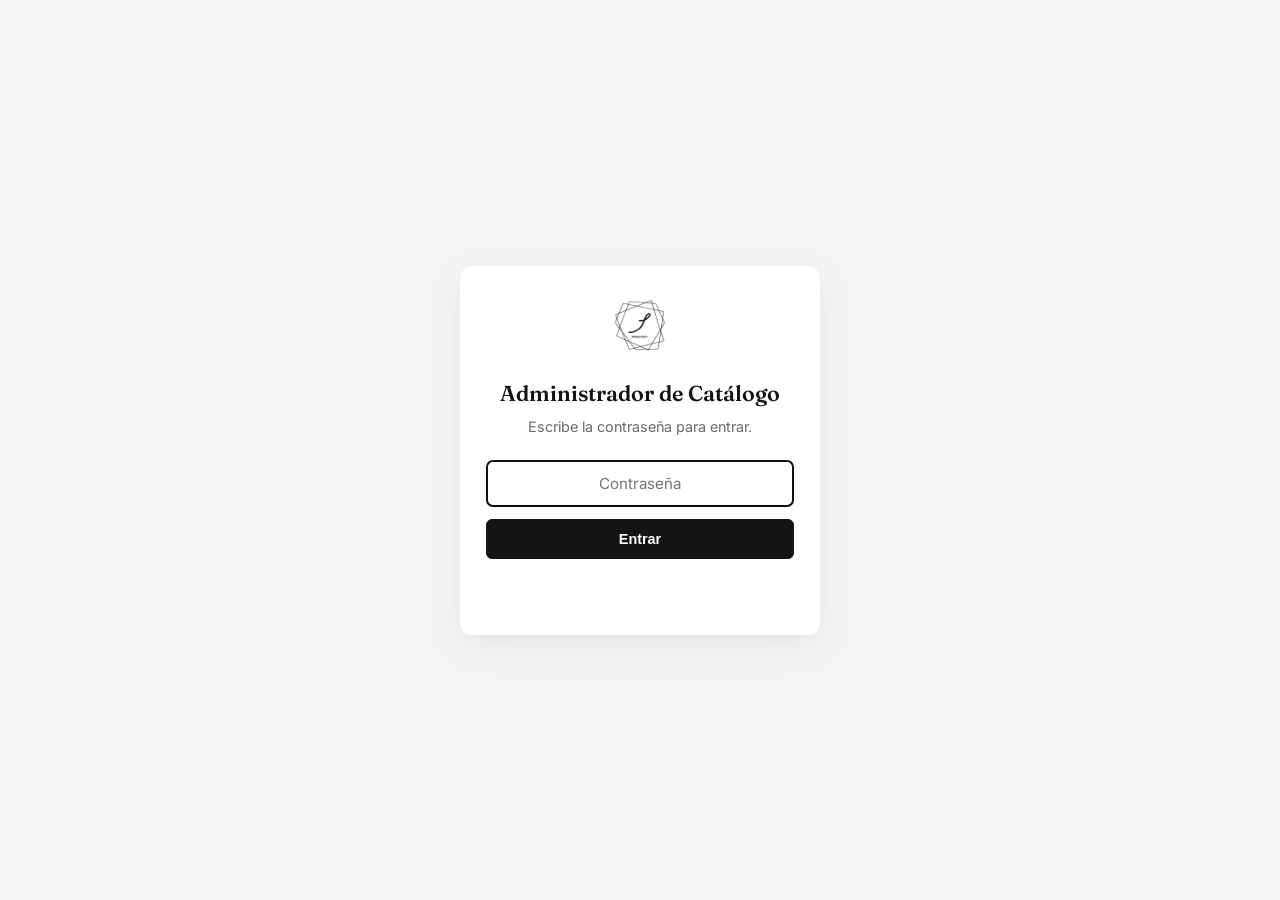
<file: admin.html>
<!DOCTYPE html>
<html lang="es-MX">
<head>
  <meta charset="UTF-8" />
  <meta name="viewport" content="width=device-width, initial-scale=1.0" />
  <meta name="robots" content="noindex, nofollow" />
  <title>Administrador de Catálogo · Letija Ceramics</title>
  <link rel="preconnect" href="https://fonts.googleapis.com" />
  <link rel="preconnect" href="https://fonts.gstatic.com" crossorigin />
  <link href="https://fonts.googleapis.com/css2?family=Fraunces:opsz,wght@9..144,600&family=Inter:wght@400;500;600;700&display=swap" rel="stylesheet" />
  <link rel="icon" type="image/png" href="Logotipo.png" />
  <style>
    :root{--ink:#141414;--muted:#6a6a6a;--line:#e6e6e2;--bg:#fff;--soft:#f6f6f4;
      --azul:#0047AB;--verde:#1a7f3c;--rojo:#b3261e;--amarillo:#fff7d6;--nuevo:#e7f7ec;--del:#fdeceb;}
    *{box-sizing:border-box;margin:0;padding:0}
    body{font-family:'Inter',system-ui,sans-serif;color:var(--ink);background:var(--soft);line-height:1.5}
    /* ---- Login ---- */
    #login{min-height:100vh;display:flex;align-items:center;justify-content:center;padding:24px}
    #login .card{width:100%;max-width:360px;text-align:center;background:#fff;padding:32px 26px;border-radius:12px;box-shadow:0 10px 40px rgba(0,0,0,.08)}
    #login img{width:56px;height:56px;object-fit:contain;margin-bottom:18px}
    #login h1{font-family:'Fraunces',serif;font-weight:600;font-size:1.35rem;margin-bottom:6px}
    #login p{color:var(--muted);font-size:.9rem;margin-bottom:22px}
    input,select,textarea{font-family:inherit;font-size:.95rem;color:var(--ink)}
    #login input{width:100%;padding:13px 14px;border:1.5px solid var(--line);border-radius:6px;text-align:center;margin-bottom:12px}
    .btn{display:inline-flex;align-items:center;justify-content:center;gap:7px;background:var(--ink);color:#fff;border:1.5px solid var(--ink);
      border-radius:6px;padding:11px 18px;font-weight:600;font-size:.9rem;cursor:pointer;transition:opacity .2s}
    .btn:hover{opacity:.85}
    .btn.ghost{background:#fff;color:var(--ink)}
    .btn.ghost:hover{background:var(--soft);opacity:1}
    .btn.sm{padding:8px 13px;font-size:.82rem}
    .btn:disabled{opacity:.45;cursor:not-allowed}
    .err{color:var(--rojo);font-size:.85rem;min-height:18px;margin-top:4px}
    .hidden{display:none!important}
    /* ---- App ---- */
    header.top{position:sticky;top:0;z-index:20;background:#fff;border-bottom:1px solid var(--line);
      display:flex;align-items:center;gap:14px;padding:12px 18px;flex-wrap:wrap}
    header.top .brand{display:flex;align-items:center;gap:10px;font-family:'Inter';font-weight:600;letter-spacing:.12em;text-transform:uppercase;font-size:.85rem}
    header.top .brand img{width:30px;height:30px;object-fit:contain}
    header.top .spacer{flex:1}
    .toolbar{display:flex;gap:8px;flex-wrap:wrap;align-items:center;padding:12px 18px;background:#fff;border-bottom:1px solid var(--line)}
    .toolbar label{font-size:.8rem;color:var(--muted);font-weight:600}
    .toolbar select{padding:7px 10px;border:1.5px solid var(--line);border-radius:6px;background:#fff}
    .status{font-size:.82rem;color:var(--muted)}
    .status.ok{color:var(--verde)} .status.bad{color:var(--rojo)}
    .wrap{padding:16px 18px 80px}
    .tablebox{overflow-x:auto;background:#fff;border:1px solid var(--line);border-radius:10px}
    table{border-collapse:collapse;width:100%;min-width:1150px;font-size:.86rem}
    th,td{border-bottom:1px solid var(--line);padding:7px 8px;text-align:left;vertical-align:top}
    th{position:sticky;top:0;background:var(--soft);font-weight:600;font-size:.76rem;text-transform:uppercase;letter-spacing:.03em;color:var(--muted);z-index:5}
    tr.mod{background:var(--amarillo)}
    tr.nuevo{background:var(--nuevo)}
    tr.del{background:var(--del);text-decoration:line-through;opacity:.7}
    td input[type=text],td input[type=number],td select,td textarea{width:100%;border:1px solid transparent;border-radius:4px;padding:5px 6px;background:transparent}
    td input:focus,td select:focus,td textarea:focus{outline:none;border-color:var(--azul);background:#fff}
    td textarea{resize:vertical;min-height:34px;font-size:.82rem}
    td.nombre-actual{font-weight:600;white-space:nowrap}
    td.check{text-align:center}
    td.check input{width:18px;height:18px;cursor:pointer}
    .col-precio input{max-width:80px}
    .fotos-cell textarea{min-height:46px;font-family:monospace;font-size:.76rem}
    .footbar{position:fixed;bottom:0;left:0;right:0;background:#fff;border-top:1px solid var(--line);
      padding:10px 18px;display:flex;gap:10px;align-items:center;flex-wrap:wrap;z-index:15}
    .footbar .spacer{flex:1}
    .count{font-size:.8rem;color:var(--muted)}
    .toast{position:fixed;bottom:70px;left:50%;transform:translateX(-50%);background:var(--ink);color:#fff;
      padding:11px 18px;border-radius:8px;font-size:.88rem;z-index:40;box-shadow:0 8px 24px rgba(0,0,0,.25);max-width:90vw}
    .toast.bad{background:var(--rojo)} .toast.ok{background:var(--verde)}
    details.help{margin:0 18px 12px;background:#fff;border:1px solid var(--line);border-radius:8px;padding:4px 14px}
    details.help summary{cursor:pointer;font-weight:600;font-size:.85rem;padding:8px 0}
    details.help p,details.help li{font-size:.84rem;color:var(--muted);margin:4px 0}
    details.help ul{padding-left:20px}
    code{background:var(--soft);padding:1px 5px;border-radius:4px;font-size:.82rem}
    .tokenrow{display:flex;gap:8px;align-items:center;flex-wrap:wrap}
    .tokenrow input{flex:1;min-width:200px;padding:9px 11px;border:1.5px solid var(--line);border-radius:6px;font-family:monospace;font-size:.8rem}
  </style>
</head>
<body>

  <!-- ===== Pantalla de acceso ===== -->
  <div id="login">
    <div class="card">
      <img src="Logotipo.png" alt="Letija Ceramics" />
      <h1>Administrador de Catálogo</h1>
      <p>Escribe la contraseña para entrar.</p>
      <form id="loginForm" autocomplete="off">
        <input type="password" id="pass" placeholder="Contraseña" autofocus />
        <button type="submit" class="btn" style="width:100%">Entrar</button>
        <p class="err" id="loginErr"></p>
      </form>
    </div>
  </div>

  <!-- ===== Aplicación ===== -->
  <div id="app" class="hidden">
    <header class="top">
      <span class="brand"><img src="Logotipo.png" alt="" /> Catálogo</span>
      <span class="spacer"></span>
      <span class="status" id="status">Cargando…</span>
      <button class="btn ghost sm" id="btnReload">↻ Recargar</button>
      <button class="btn ghost sm" id="btnToken">🔑 Token</button>
    </header>

    <!-- Configurar token -->
    <details class="help" id="tokenBox">
      <summary>🔑 Conexión con GitHub (necesaria para guardar)</summary>
      <p>Pega aquí tu <strong>token de GitHub</strong> (el mismo que usa el agente, o uno nuevo con permiso «Contents: Read and write» sobre el repositorio <code>letijaceramics</code>). Se guarda solo en <strong>este navegador</strong>, nunca se publica.</p>
      <div class="tokenrow">
        <input type="password" id="tokenInput" placeholder="github_pat_..." />
        <button class="btn sm" id="tokenSave">Guardar token</button>
        <button class="btn ghost sm" id="tokenClear">Borrar</button>
      </div>
      <p id="tokenState" class="status"></p>
    </details>

    <details class="help">
      <summary>¿Cómo funciona? (léelo una vez)</summary>
      <ul>
        <li>Edita cualquier celda: al cambiar algo, la casilla <strong>Modificado</strong> se enciende sola y la fila se pinta de amarillo.</li>
        <li><strong>Nuevo Nombre</strong>: solo si quieres renombrar la pieza (si lo dejas vacío, conserva el nombre actual). Al renombrar, el mensaje de WhatsApp y el texto alterno se actualizan solos.</li>
        <li><strong>Sección</strong> y <strong>Categoría</strong>: cámbialas para mover la pieza de lugar.</li>
        <li><strong>Eliminar</strong>: marca la casilla; la pieza se borra al guardar (te preguntará si borrar también las fotos).</li>
        <li><strong>+ Agregar pieza</strong>: crea una fila nueva (marca «Nuevo»). Escribe los nombres de sus fotos en la columna Fotos, tal como se llaman los archivos que subiste.</li>
        <li><strong>Descargar CSV</strong> / <strong>Cargar CSV</strong>: para editar en Excel y volver a subir.</li>
        <li><strong>Guardar cambios</strong>: publica todo en el sitio (tarda unos minutos en verse). También puedes <strong>Descargar productos.json</strong> como respaldo.</li>
      </ul>
    </details>

    <div class="toolbar">
      <label>Sección
        <select id="fSeccion"><option value="">Todas</option></select>
      </label>
      <label>Categoría
        <select id="fCategoria"><option value="">Todas</option></select>
      </label>
      <span class="spacer" style="flex:1"></span>
      <button class="btn ghost sm" id="btnAdd">+ Agregar pieza</button>
      <button class="btn ghost sm" id="btnCsvDown">⬇ Descargar CSV</button>
      <button class="btn ghost sm" id="btnCsvUp">⬆ Cargar CSV</button>
      <input type="file" id="csvFile" accept=".csv,text/csv" class="hidden" />
    </div>

    <div class="wrap">
      <div class="tablebox">
        <table id="tabla">
          <thead>
            <tr>
              <th>Sección</th><th>Categoría</th><th>Nombre actual</th><th>Nuevo Nombre</th>
              <th>Descripción</th><th>Medidas</th><th>Precio</th><th>Fotos (una por línea)</th>
              <th>Modif.</th><th>Elim.</th><th>Nuevo</th>
            </tr>
          </thead>
          <tbody id="tbody"></tbody>
        </table>
      </div>
    </div>

    <div class="footbar">
      <span class="count" id="count"></span>
      <span class="spacer"></span>
      <button class="btn ghost sm" id="btnJson">⬇ Descargar productos.json</button>
      <button class="btn" id="btnSave">💾 Guardar cambios en el sitio</button>
    </div>
  </div>

  <script>
  (function(){
    "use strict";
    /* ================= Configuración ================= */
    var PASSWORD = "JeroyElena.1315";
    var REPO = "pmespinosae/letijaceramics";
    var FILE = "productos.json";
    var SECCIONES = ["obras","sobre-pedido","anteriores"];
    var CAT_VALIDAS = ["floreros","bowls","tazas","esculturas","otros"];
    var TOKEN_KEY = "letija_gh_token";

    /* ================= Estado ================= */
    var datos = null;      // objeto productos.json { categorias, productos }
    var sha = null;        // sha del archivo en GitHub
    var filas = [];        // [{orig, el:{inputs...}, esNuevo}]
    var catNombre = {};    // id -> nombre categoría

    /* ================= Utilidades ================= */
    function $(id){ return document.getElementById(id); }
    function token(){ return localStorage.getItem(TOKEN_KEY) || ""; }
    function toast(msg, tipo){
      var t = document.createElement('div');
      t.className = 'toast ' + (tipo||'');
      t.textContent = msg;
      document.body.appendChild(t);
      setTimeout(function(){ t.remove(); }, tipo==='bad'?6000:3500);
    }
    // base64 <-> UTF-8 seguro
    function b64EncodeUnicode(str){
      var bytes = new TextEncoder().encode(str), bin = '';
      for (var i=0;i<bytes.length;i++) bin += String.fromCharCode(bytes[i]);
      return btoa(bin);
    }
    function b64DecodeUnicode(b64){
      var bin = atob(b64.replace(/\s/g,'')), bytes = new Uint8Array(bin.length);
      for (var i=0;i<bin.length;i++) bytes[i] = bin.charCodeAt(i);
      return new TextDecoder().decode(bytes);
    }
    var GHBASE = "https://api.github.com/repos/" + REPO + "/contents/" + encodeURIComponent(FILE);
    function ghHeaders(){
      return { "Authorization":"Bearer "+token(), "Accept":"application/vnd.github+json", "X-GitHub-Api-Version":"2022-11-28" };
    }

    /* ================= Login ================= */
    $('loginForm').addEventListener('submit', function(e){
      e.preventDefault();
      if ($('pass').value === PASSWORD){
        $('login').classList.add('hidden');
        $('app').classList.remove('hidden');
        iniciar();
      } else {
        $('loginErr').textContent = 'Contraseña incorrecta.';
        $('pass').value=''; $('pass').focus();
      }
    });

    /* ================= Token UI ================= */
    function pintarTokenState(){
      $('tokenState').textContent = token() ? '✓ Token guardado en este navegador.' : '⚠ Sin token: puedes ver y descargar, pero no guardar en el sitio.';
    }
    $('btnToken').addEventListener('click', function(){ $('tokenBox').open = true; $('tokenBox').scrollIntoView({behavior:'smooth'}); $('tokenInput').focus(); });
    $('tokenSave').addEventListener('click', function(){
      var v = $('tokenInput').value.trim();
      if (!v){ toast('Pega un token primero.', 'bad'); return; }
      localStorage.setItem(TOKEN_KEY, v); $('tokenInput').value='';
      pintarTokenState(); toast('Token guardado.', 'ok'); cargar();
    });
    $('tokenClear').addEventListener('click', function(){ localStorage.removeItem(TOKEN_KEY); pintarTokenState(); toast('Token borrado.'); });

    /* ================= Iniciar ================= */
    function iniciar(){
      pintarTokenState();
      if (!token()){ $('tokenBox').open = true; }
      cargar();
    }
    $('btnReload').addEventListener('click', cargar);

    function setStatus(txt, cls){ var s=$('status'); s.textContent=txt; s.className='status'+(cls?' '+cls:''); }

    function cargar(){
      setStatus('Cargando…');
      // Si hay token, leemos por la API (para obtener el sha); si no, leemos el público.
      if (token()){
        fetch(GHBASE + "?ref=main&t=" + Date.now(), { headers: ghHeaders() })
          .then(function(r){ if(!r.ok) throw new Error('GitHub '+r.status); return r.json(); })
          .then(function(j){ sha = j.sha; datos = JSON.parse(b64DecodeUnicode(j.content)); render(); setStatus('Listo (con token)','ok'); })
          .catch(function(e){ setStatus('Error al leer: '+e.message,'bad'); leerPublico(); });
      } else { leerPublico(); }
    }
    function leerPublico(){
      fetch("productos.json?t=" + Date.now(), {cache:'no-store'})
        .then(function(r){ return r.json(); })
        .then(function(j){ datos = j; sha = null; render(); if(!token()) setStatus('Listo (solo lectura, sin token)'); })
        .catch(function(e){ setStatus('No se pudo cargar productos.json: '+e.message,'bad'); });
    }

    /* ================= Render tabla ================= */
    function opcionesSeccion(sel){
      return SECCIONES.map(function(s){ return '<option value="'+s+'"'+(s===sel?' selected':'')+'>'+s+'</option>'; }).join('');
    }
    function opcionesCategoria(sel){
      var o = '<option value="">—</option>';
      o += CAT_VALIDAS.map(function(c){ return '<option value="'+c+'"'+(c===sel?' selected':'')+'>'+c+'</option>'; }).join('');
      return o;
    }
    function esc(s){ return (s==null?'':String(s)).replace(/&/g,'&amp;').replace(/</g,'&lt;').replace(/>/g,'&gt;').replace(/"/g,'&quot;'); }

    function render(){
      catNombre = {};
      (datos.categorias||[]).forEach(function(c){ catNombre[c.id]=c.nombre; });
      // llenar filtros
      var fs=$('fSeccion'); fs.innerHTML='<option value="">Todas</option>'+SECCIONES.map(function(s){return '<option>'+s+'</option>';}).join('');
      var fc=$('fCategoria'); fc.innerHTML='<option value="">Todas</option>'+CAT_VALIDAS.map(function(c){return '<option>'+c+'</option>';}).join('');

      filas = [];
      $('tbody').innerHTML='';
      (datos.productos||[]).forEach(function(p){ agregarFila(p, false); });
      aplicarFiltro();
      contar();
    }

    function agregarFila(p, esNuevo){
      var tr = document.createElement('tr');
      var fotos = (p.fotos||[]).join('\n');
      tr.innerHTML =
        '<td><select class="f-seccion">'+opcionesSeccion(p.seccion||'obras')+'</select></td>'+
        '<td><select class="f-categoria">'+opcionesCategoria(p.categoria||'')+'</select></td>'+
        '<td class="nombre-actual">'+esc(esNuevo?'(nueva)':p.titulo)+'</td>'+
        '<td><input type="text" class="f-nombre" placeholder="'+(esNuevo?'Nombre de la pieza':'(renombrar)')+'" value="'+esc(esNuevo?(p.titulo||''):'')+'"></td>'+
        '<td><textarea class="f-desc" rows="2">'+esc(p.descripcion||'')+'</textarea></td>'+
        '<td><input type="text" class="f-medidas" value="'+esc(p.medidas||'')+'"></td>'+
        '<td class="col-precio"><input type="number" class="f-precio" value="'+esc(p.precio!=null?p.precio:'')+'"></td>'+
        '<td class="fotos-cell"><textarea class="f-fotos" rows="2">'+esc(fotos)+'</textarea></td>'+
        '<td class="check"><input type="checkbox" class="c-mod"></td>'+
        '<td class="check"><input type="checkbox" class="c-del"></td>'+
        '<td class="check"><input type="checkbox" class="c-new"'+(esNuevo?' checked':'')+'></td>';
      $('tbody').appendChild(tr);

      var fila = { tr:tr, orig:p, esNuevo:!!esNuevo };
      filas.push(fila);

      // detección de cambios
      var campos = tr.querySelectorAll('.f-seccion,.f-categoria,.f-nombre,.f-desc,.f-medidas,.f-precio,.f-fotos');
      campos.forEach(function(c){ c.addEventListener('input', function(){ marcarMod(fila); }); c.addEventListener('change', function(){ marcarMod(fila); }); });
      tr.querySelector('.c-del').addEventListener('change', function(){ pintar(fila); contar(); });
      tr.querySelector('.c-mod').addEventListener('change', function(){ pintar(fila); });
      if (esNuevo){ marcarMod(fila); }
      pintar(fila);
    }

    function valores(fila){
      var tr=fila.tr;
      return {
        seccion: tr.querySelector('.f-seccion').value,
        categoria: tr.querySelector('.f-categoria').value,
        nombre: tr.querySelector('.f-nombre').value.trim(),
        desc: tr.querySelector('.f-desc').value.trim(),
        medidas: tr.querySelector('.f-medidas').value.trim(),
        precio: tr.querySelector('.f-precio').value.trim(),
        fotos: tr.querySelector('.f-fotos').value.split('\n').map(function(s){return s.trim();}).filter(Boolean),
        del: tr.querySelector('.c-del').checked,
        nuevo: tr.querySelector('.c-new').checked
      };
    }
    function difiere(fila){
      if (fila.esNuevo) return true;
      var v=valores(fila), o=fila.orig;
      if (v.seccion!==(o.seccion||'')) return true;
      if (v.categoria!==(o.categoria||'')) return true;
      if (v.nombre!=='' && v.nombre!==o.titulo) return true;
      if (v.desc!==(o.descripcion||'')) return true;
      if (v.medidas!==(o.medidas||'')) return true;
      if (String(v.precio)!==String(o.precio!=null?o.precio:'')) return true;
      if (v.fotos.join('|')!==(o.fotos||[]).join('|')) return true;
      return false;
    }
    function marcarMod(fila){
      fila.tr.querySelector('.c-mod').checked = difiere(fila);
      pintar(fila);
    }
    function pintar(fila){
      var tr=fila.tr;
      tr.classList.toggle('del', tr.querySelector('.c-del').checked);
      tr.classList.toggle('nuevo', tr.querySelector('.c-new').checked && !tr.querySelector('.c-del').checked);
      tr.classList.toggle('mod', tr.querySelector('.c-mod').checked && !tr.querySelector('.c-del').checked && !tr.querySelector('.c-new').checked);
    }

    /* ================= Filtro ================= */
    function aplicarFiltro(){
      var s=$('fSeccion').value, c=$('fCategoria').value;
      filas.forEach(function(f){
        var v=valores(f);
        var ok = (!s || v.seccion===s) && (!c || v.categoria===c);
        f.tr.style.display = ok ? '' : 'none';
      });
    }
    $('fSeccion').addEventListener('change', aplicarFiltro);
    $('fCategoria').addEventListener('change', aplicarFiltro);

    /* ================= Agregar / contar ================= */
    $('btnAdd').addEventListener('click', function(){
      var s=$('fSeccion').value||'obras', c=$('fCategoria').value||'';
      agregarFila({ seccion:s, categoria:c, titulo:'', descripcion:'', medidas:'', precio:'', fotos:[] }, true);
      aplicarFiltro(); contar();
      var last = filas[filas.length-1].tr;
      last.scrollIntoView({block:'center'}); last.querySelector('.f-nombre').focus();
    });
    function contar(){
      var mod=0,del=0,nue=0;
      filas.forEach(function(f){
        if (f.tr.querySelector('.c-del').checked) del++;
        else if (f.tr.querySelector('.c-new').checked) nue++;
        else if (f.tr.querySelector('.c-mod').checked) mod++;
      });
      $('count').textContent = filas.length+' piezas · '+mod+' modif. · '+nue+' nuevas · '+del+' a eliminar';
    }

    /* ================= Construir productos.json ================= */
    function articulo(nombre){ return /^(a|e|i|o|u|á|é|í)/i.test(nombre)? 'el' : 'el'; } // simple
    function mensajeDe(seccion, nombre, viejo){
      // Si es renombre y el mensaje viejo contenía el nombre, respeta la frase cambiando el nombre.
      if (viejo && viejo.orig && viejo.orig.mensajeWhatsApp && viejo.orig.titulo && viejo.orig.mensajeWhatsApp.indexOf(viejo.orig.titulo)>=0){
        return viejo.orig.mensajeWhatsApp.split(viejo.orig.titulo).join(nombre);
      }
      if (seccion==='sobre-pedido') return 'Hola Letija, quiero encargar '+nombre+' (desde $_precio MX). ¿Me das más información?';
      if (seccion==='anteriores') return 'Hola Letija, me gustó '+nombre+' de tus obras anteriores. ¿Me das más información?';
      return 'Hola Letija, me interesa la pieza '+nombre+' ($_precio MX). ¿Me das más información?';
    }
    function construir(){
      var errores=[];
      var productos=[];
      filas.forEach(function(f, idx){
        if (f.tr.querySelector('.c-del').checked) return; // eliminado
        var v=valores(f);
        var nombre = v.nombre || (f.esNuevo?'':f.orig.titulo);
        if (!nombre){ errores.push('Fila '+(idx+1)+': falta el nombre.'); return; }
        if (v.precio!=='' && isNaN(Number(v.precio))){ errores.push(nombre+': el precio debe ser un número.'); }
        // Partimos del objeto original para conservar campos no editables (llenar, posicion, ocultarPrecio, imagenCompleta, etc.)
        var base = f.esNuevo ? {} : JSON.parse(JSON.stringify(f.orig));
        var renombre = (!f.esNuevo && v.nombre && v.nombre!==f.orig.titulo);
        var out = {};
        out.titulo = nombre;
        out.seccion = v.seccion;
        if (v.seccion==='obras'){ if(!v.categoria) errores.push(nombre+': falta la categoría (sección Obras).'); out.categoria = v.categoria; }
        // conservar flags existentes
        ['ocultarPrecio','llenar','imagenCompleta','posicion'].forEach(function(k){ if (base[k]!==undefined) out[k]=base[k]; });
        out.precio = v.precio===''? (base.precio!=null?base.precio:0) : Number(v.precio);
        out.medidas = v.medidas;
        out.descripcion = v.desc;
        // alt: si renombra, sustituye el nombre viejo; si es nuevo, genera uno
        if (f.esNuevo){ out.alt = nombre + ' de cerámica artesanal'; }
        else if (renombre && base.alt){ out.alt = base.alt.indexOf(f.orig.titulo)>=0 ? base.alt.split(f.orig.titulo).join(nombre) : base.alt; }
        else { out.alt = base.alt || (nombre+' de cerámica artesanal'); }
        out.fotos = v.fotos;
        if (!out.fotos.length) errores.push(nombre+': no tiene fotos.');
        // imagenCompleta para sobre-pedido conserva; mensaje
        out.mensajeWhatsApp = (f.esNuevo)
            ? mensajeDe(v.seccion, nombre, null)
            : (renombre ? mensajeDe(v.seccion, nombre, f) : (base.mensajeWhatsApp || mensajeDe(v.seccion, nombre, null)));
        // si cambió de sección y el mensaje viejo ya no aplica, regenerar
        if (!f.esNuevo && !renombre && base.seccion!==v.seccion){ out.mensajeWhatsApp = mensajeDe(v.seccion, nombre, null); }
        productos.push(out);
      });
      return { errores:errores, data:{ categorias: datos.categorias, productos: productos } };
    }

    /* ================= Guardar en GitHub ================= */
    function fotosEliminadas(nuevoData){
      // fotos que estaban y ya no están referenciadas por ninguna pieza
      var antes={}, ahora={};
      (datos.productos||[]).forEach(function(p){ (p.fotos||[]).forEach(function(f){ antes[f]=1; }); });
      nuevoData.productos.forEach(function(p){ (p.fotos||[]).forEach(function(f){ ahora[f]=1; }); });
      return Object.keys(antes).filter(function(f){ return !ahora[f]; });
    }

    $('btnSave').addEventListener('click', function(){
      var r = construir();
      if (r.errores.length){ toast('Revisa: '+r.errores[0], 'bad'); return; }
      if (!token()){ toast('Necesitas guardar tu token de GitHub primero (botón 🔑).', 'bad'); $('tokenBox').open=true; return; }
      var huerfanas = fotosEliminadas(r.data);
      var msgConf = '¿Publicar los cambios en el sitio?';
      if (huerfanas.length){ msgConf += '\n\nQuedan '+huerfanas.length+' foto(s) sin usar:\n'+huerfanas.join(', ')+'\n\n(No se borran los archivos; puedes eliminarlos manualmente si quieres.)'; }
      if (!confirm(msgConf)) return;

      var contenido = JSON.stringify(r.data, null, 2) + '\n';
      var body = { message:'Editar catálogo desde el administrador', content:b64EncodeUnicode(contenido), branch:'main' };
      if (sha) body.sha = sha;
      $('btnSave').disabled=true; setStatus('Guardando…');
      // refrescamos sha por si cambió
      fetch(GHBASE+"?ref=main&t="+Date.now(), {headers:ghHeaders()})
        .then(function(r2){ return r2.ok? r2.json(): null; })
        .then(function(j){ if(j && j.sha) body.sha=j.sha; return fetch(GHBASE, {method:'PUT', headers:ghHeaders(), body:JSON.stringify(body)}); })
        .then(function(r3){ return r3.json().then(function(j){ return {ok:r3.ok, j:j}; }); })
        .then(function(res){
          $('btnSave').disabled=false;
          if (!res.ok){ setStatus('Error al guardar','bad'); toast('No se pudo guardar: '+(res.j.message||'error'), 'bad'); return; }
          sha = res.j.content ? res.j.content.sha : null;
          setStatus('Guardado ✓','ok');
          toast('¡Guardado! En unos minutos se verá en el sitio.', 'ok');
          datos = r.data; // el nuevo estado pasa a ser el actual
          render();
        })
        .catch(function(e){ $('btnSave').disabled=false; setStatus('Error','bad'); toast('Error: '+e.message,'bad'); });
    });

    /* ================= Descargar productos.json ================= */
    $('btnJson').addEventListener('click', function(){
      var r=construir();
      if (r.errores.length){ toast('Revisa: '+r.errores[0],'bad'); return; }
      descargar('productos.json', JSON.stringify(r.data, null, 2)+'\n', 'application/json');
    });
    function descargar(nombre, texto, tipo){
      var blob=new Blob([texto],{type:tipo}); var url=URL.createObjectURL(blob);
      var a=document.createElement('a'); a.href=url; a.download=nombre; a.click(); URL.revokeObjectURL(url);
    }

    /* ================= CSV ================= */
    var CSV_COLS = ['Seccion','Categoria','Nombre actual','Nuevo Nombre','Descripcion','Medidas','Precio','Fotos','Modificado','Eliminar','Nuevo'];
    function csvCampo(s){ s=(s==null?'':String(s)); return '"'+s.replace(/"/g,'""')+'"'; }
    $('btnCsvDown').addEventListener('click', function(){
      var lin=[CSV_COLS.join(',')];
      filas.forEach(function(f){
        if (f.tr.style.display==='none') return; // respeta el filtro visible
        var v=valores(f);
        lin.push([ v.seccion, v.categoria, (f.esNuevo?'':f.orig.titulo), v.nombre, v.desc, v.medidas, v.precio,
                   v.fotos.join(' | '),
                   f.tr.querySelector('.c-mod').checked?'Sí':'', v.del?'Sí':'', v.nuevo?'Sí':'' ].map(csvCampo).join(','));
      });
      descargar('catalogo.csv', '﻿'+lin.join('\r\n'), 'text/csv');
    });
    $('btnCsvUp').addEventListener('click', function(){ $('csvFile').click(); });
    $('csvFile').addEventListener('change', function(e){
      var file=e.target.files[0]; if(!file) return;
      var rd=new FileReader();
      rd.onload=function(){ try{ importarCSV(rd.result); toast('CSV cargado. Revisa los cambios y guarda.', 'ok'); }catch(err){ toast('CSV inválido: '+err.message,'bad'); } $('csvFile').value=''; };
      rd.readAsText(file);
    });
    function parseCSV(txt){
      txt=txt.replace(/^﻿/,''); var rows=[], row=[], cur='', q=false;
      for (var i=0;i<txt.length;i++){ var ch=txt[i];
        if (q){ if(ch==='"'){ if(txt[i+1]==='"'){cur+='"';i++;} else q=false; } else cur+=ch; }
        else { if(ch==='"') q=true; else if(ch===','){ row.push(cur); cur=''; }
               else if(ch==='\n'){ row.push(cur); rows.push(row); row=[]; cur=''; }
               else if(ch==='\r'){} else cur+=ch; } }
      if(cur!==''||row.length){ row.push(cur); rows.push(row); }
      return rows.filter(function(r){ return r.length>1 || (r.length===1 && r[0].trim()!==''); });
    }
    function importarCSV(txt){
      var rows=parseCSV(txt); if(!rows.length) throw new Error('vacío');
      var head=rows[0].map(function(h){return h.trim().toLowerCase();});
      function col(nombre){ return head.indexOf(nombre.toLowerCase()); }
      var iSec=col('Seccion')>=0?col('Seccion'):col('Sección'),
          iCat=col('Categoria')>=0?col('Categoria'):col('Categoría'),
          iAct=col('Nombre actual'), iNue=col('Nuevo Nombre'), iDesc=col('Descripcion')>=0?col('Descripcion'):col('Descripción'),
          iMed=col('Medidas'), iPre=col('Precio'), iFot=col('Fotos'), iDel=col('Eliminar'), iNvo=col('Nuevo');
      var porNombre={}; filas.forEach(function(f){ if(!f.esNuevo) porNombre[f.orig.titulo]=f; });
      for (var r=1;r<rows.length;r++){
        var c=rows[r]; if(!c.join('').trim()) continue;
        var actual=(iAct>=0?c[iAct]:'').trim();
        var esNvo=(iNvo>=0 && /s[íi]|x|1|true/i.test((c[iNvo]||'').trim())) || !actual;
        var target = (!esNvo && porNombre[actual]) ? porNombre[actual] : null;
        if (!target){
          // nueva fila
          agregarFila({ seccion:(iSec>=0?c[iSec]:'obras')||'obras', categoria:(iCat>=0?c[iCat]:'')||'',
            titulo:(iNue>=0&&c[iNue].trim())?c[iNue].trim():actual, descripcion:iDesc>=0?c[iDesc]:'',
            medidas:iMed>=0?c[iMed]:'', precio:iPre>=0?c[iPre]:'',
            fotos:(iFot>=0?c[iFot]:'').split(/[|\n]/).map(function(s){return s.trim();}).filter(Boolean) }, true);
        } else {
          var tr=target.tr;
          if(iSec>=0&&c[iSec].trim()) tr.querySelector('.f-seccion').value=c[iSec].trim();
          if(iCat>=0) tr.querySelector('.f-categoria').value=c[iCat].trim();
          if(iNue>=0) tr.querySelector('.f-nombre').value=c[iNue].trim();
          if(iDesc>=0) tr.querySelector('.f-desc').value=c[iDesc];
          if(iMed>=0) tr.querySelector('.f-medidas').value=c[iMed].trim();
          if(iPre>=0) tr.querySelector('.f-precio').value=c[iPre].trim();
          if(iFot>=0) tr.querySelector('.f-fotos').value=c[iFot].split(/[|\n]/).map(function(s){return s.trim();}).filter(Boolean).join('\n');
          if(iDel>=0) tr.querySelector('.c-del').checked=/s[íi]|x|1|true/i.test((c[iDel]||'').trim());
          marcarMod(target);
        }
      }
      aplicarFiltro(); contar();
    }
  })();
  </script>
</body>
</html>
</file>
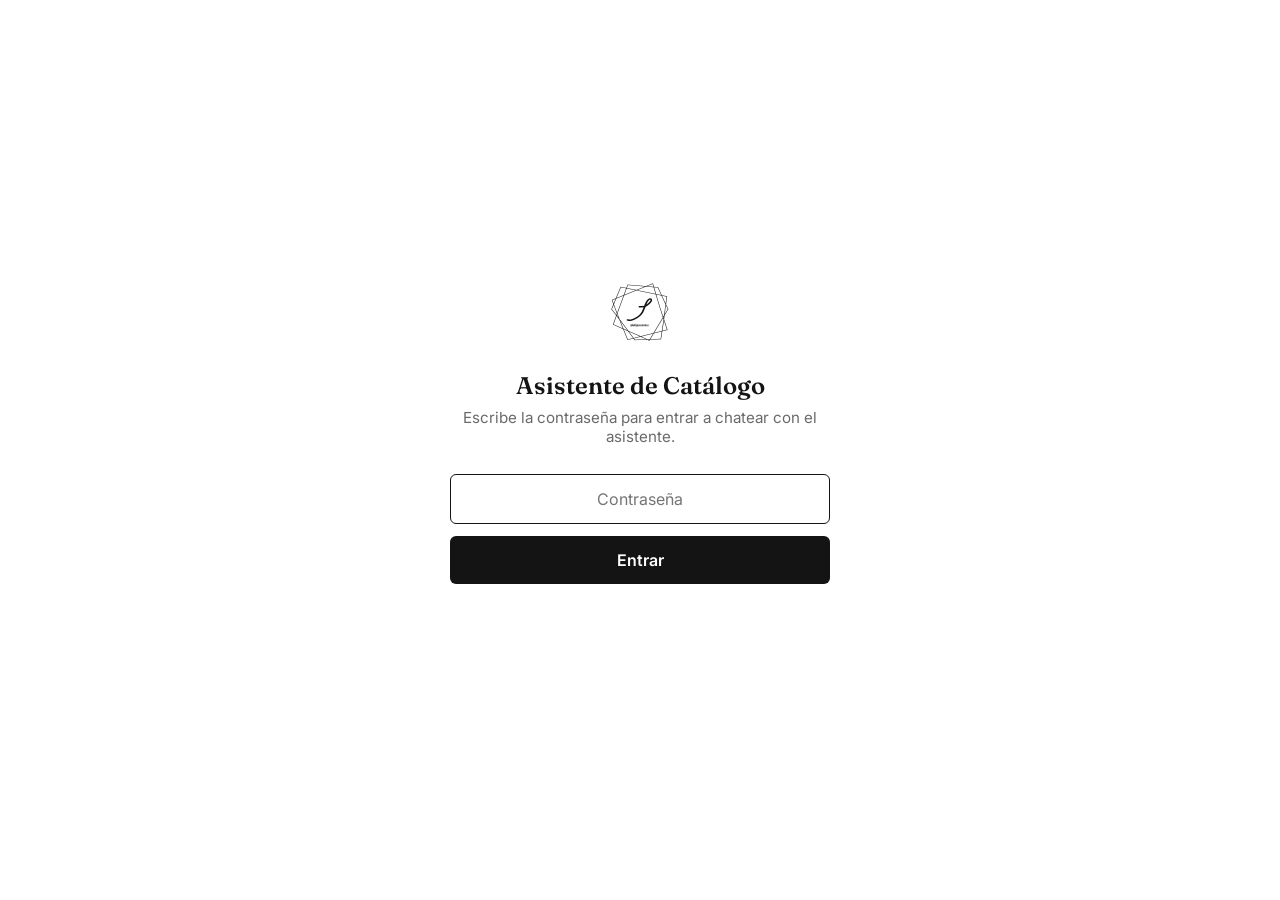
<file: agente.html>
<!DOCTYPE html>
<html lang="es-MX">
<head>
  <meta charset="UTF-8" />
  <meta name="viewport" content="width=device-width, initial-scale=1.0" />
  <meta name="robots" content="noindex, nofollow" />
  <title>Asistente de Catálogo · Letija Ceramics</title>

  <link rel="preconnect" href="https://fonts.googleapis.com" />
  <link rel="preconnect" href="https://fonts.gstatic.com" crossorigin />
  <link href="https://fonts.googleapis.com/css2?family=Fraunces:opsz,wght@9..144,600&family=Inter:wght@400;500;600&display=swap" rel="stylesheet" />
  <link rel="icon" type="image/png" href="Logotipo.png" />

  <style>
    :root {
      --ink: #141414;
      --muted: #6a6a6a;
      --beige-deep: #e6e6e2;
      --cream: #ffffff;
    }
    * { box-sizing: border-box; margin: 0; padding: 0; }
    body {
      font-family: 'Inter', system-ui, -apple-system, sans-serif;
      background: var(--cream);
      color: var(--ink);
      min-height: 100vh;
      display: flex;
      align-items: center;
      justify-content: center;
      padding: 24px;
    }
    .card {
      width: 100%;
      max-width: 380px;
      text-align: center;
    }
    .card img {
      width: 64px;
      height: 64px;
      object-fit: contain;
      margin-bottom: 22px;
    }
    h1 {
      font-family: 'Fraunces', Georgia, serif;
      font-weight: 600;
      font-size: 1.5rem;
      margin-bottom: 8px;
    }
    p.sub {
      color: var(--muted);
      font-size: .95rem;
      margin-bottom: 28px;
    }
    form { display: flex; flex-direction: column; gap: 12px; }
    input[type="password"] {
      width: 100%;
      padding: 14px 16px;
      border: 1.5px solid var(--beige-deep);
      border-radius: 6px;
      font-size: 1rem;
      font-family: inherit;
      text-align: center;
    }
    input[type="password"]:focus {
      outline: none;
      border-color: var(--ink);
    }
    button {
      width: 100%;
      padding: 14px 16px;
      background: var(--ink);
      color: #fff;
      border: none;
      border-radius: 6px;
      font-family: inherit;
      font-weight: 600;
      font-size: 1rem;
      cursor: pointer;
      transition: opacity .2s;
    }
    button:hover { opacity: .85; }
    .error {
      color: #b3261e;
      font-size: .88rem;
      min-height: 20px;
      margin-top: 4px;
    }
  </style>
</head>
<body>

  <div class="card">
    <img src="Logotipo.png" alt="Letija Ceramics" />
    <h1>Asistente de Catálogo</h1>
    <p class="sub">Escribe la contraseña para entrar a chatear con el asistente.</p>
    <form id="form-acceso" autocomplete="off">
      <input type="password" id="clave" placeholder="Contraseña" autofocus />
      <button type="submit">Entrar</button>
      <p class="error" id="error"></p>
    </form>
  </div>

  <script>
    // Nota: esta es solo una barrera simple, no seguridad real —
    // cualquiera con conocimientos técnicos podría ver la contraseña en el código.
    var CLAVE_CORRECTA = "JeroyElena.1315";
    var ENLACE_AGENTE = "https://app.relevanceai.com/agents/bcbe5a/880acaf5-cee2-410e-bc99-c02918c99e4c/c6d7faa1-c82f-4ab9-9c98-a033c0ede553/embed-chat?hide_tool_steps=true&hide_file_uploads=false&hide_conversation_list=true&bubble_style=agent&primary_color=%23685FFF&bubble_icon=pd%2Fchat&input_placeholder_text=Escribe+tu+mensaje...&hide_logo=false&hide_description=true";

    document.getElementById('form-acceso').addEventListener('submit', function (e) {
      e.preventDefault();
      var valor = document.getElementById('clave').value;
      if (valor === CLAVE_CORRECTA) {
        window.location.href = ENLACE_AGENTE;
      } else {
        document.getElementById('error').textContent = 'Contraseña incorrecta, intenta de nuevo.';
        document.getElementById('clave').value = '';
        document.getElementById('clave').focus();
      }
    });
  </script>

</body>
</html>
</file>
